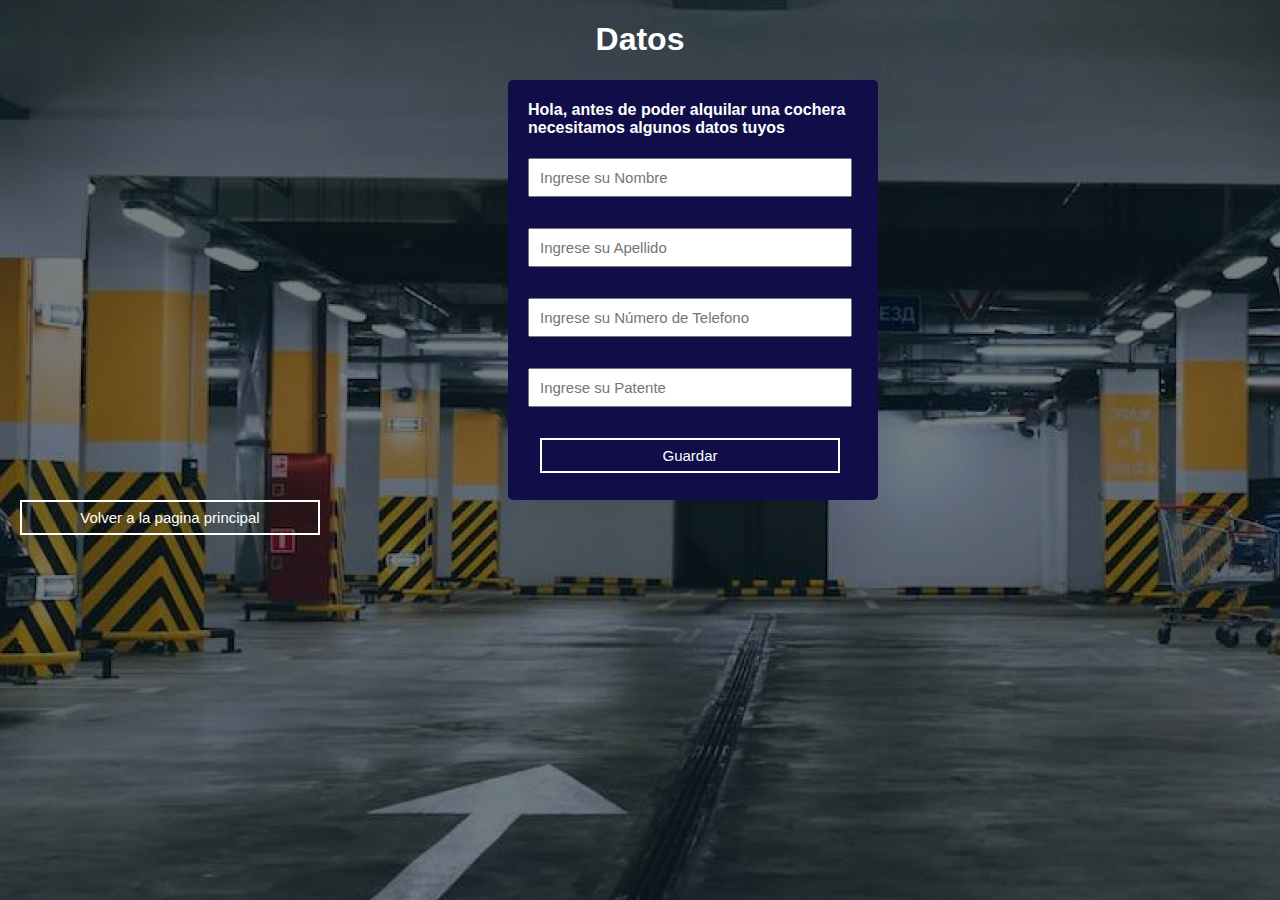
<file: Pagina/Php/AlquilarCochera.html>
<!DOCTYPE html>
<html lang="en">
<head>
    <meta charset="UTF-8">
    <meta http-equiv="X-UA-Compatible" content="IE=edge">
    <meta name="viewport" content="width=device-width, initial-scale=1.0">
    <link rel="stylesheet" href="RentarCochera.css">
    <title>Datos Auto</title>
</head>
<body>
<header>

    <div class="titulo">
        <h1>Datos</h1>
    </div>  

<header>
    <div class="formulario">
<form action="Alquilar.php" method = "POST"> 
    <h4>Hola, antes de poder alquilar una cochera necesitamos algunos datos tuyos</h4>

<input class="controls" type="text" name="Nombre" id="Nombre" placeholder="Ingrese su Nombre">

<p></p>

<input class="controls" type="text" name="Apellido" id="Apellido" placeholder="Ingrese su Apellido">

<p></p>

<input class="controls" type="number" name="Telefono" id="Telefono" placeholder="Ingrese su Número de Telefono">

<p></p>

<input  class="controls" type="controls" name="Patente" id="Patente" placeholder="Ingrese su Patente">

<p></p>

<input class="submit" type="submit" value= "Guardar" name="guardar" id="guardar" placeholder="Guardar">

<p>
</form>
</div>

<form action="./PaginaPrincipal.html">
<input type="submit" value= "Volver a la pagina principal" name="VolverPrincipal" id="volver" >
</form>
</p>

</body>
</html>
</file>
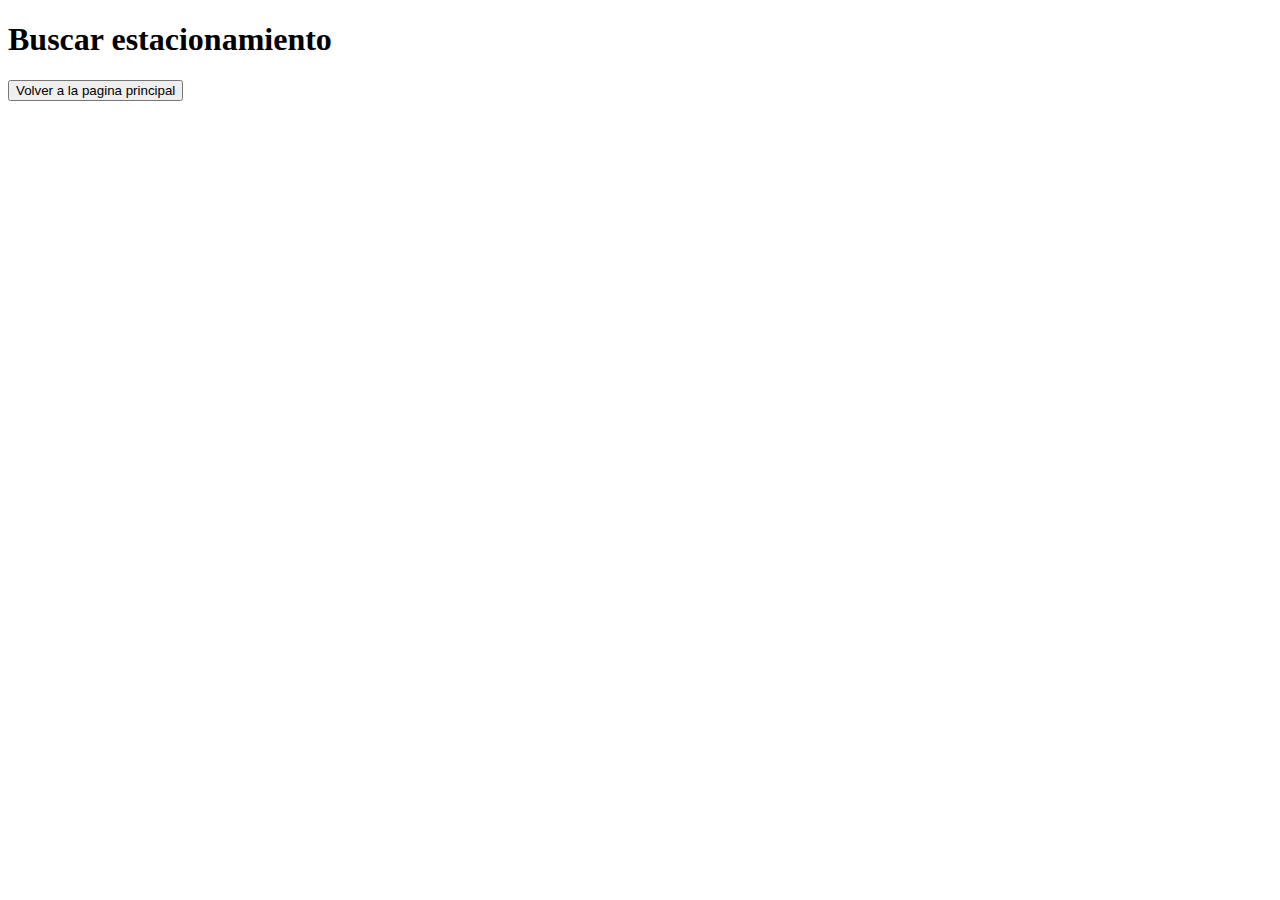
<file: Pagina/Php/BuscarEstacionamiento.html>
<!DOCTYPE html>
<html lang="en">
<head>
    <meta charset="UTF-8">
    <meta http-equiv="X-UA-Compatible" content="IE=edge">
    <meta name="viewport" content="width=device-width, initial-scale=1.0">
    <title>Buscar Estacionamiento</title>
</head>
<body>
<header>

<h1>Buscar estacionamiento</h1>   

<header>
<form action="./PaginaPrincipal.html">
<input type="submit" value= "Volver a la pagina principal" name="VolverPrincipal" id="volver" >
</form>
</p>



</body>
</html>
</file>
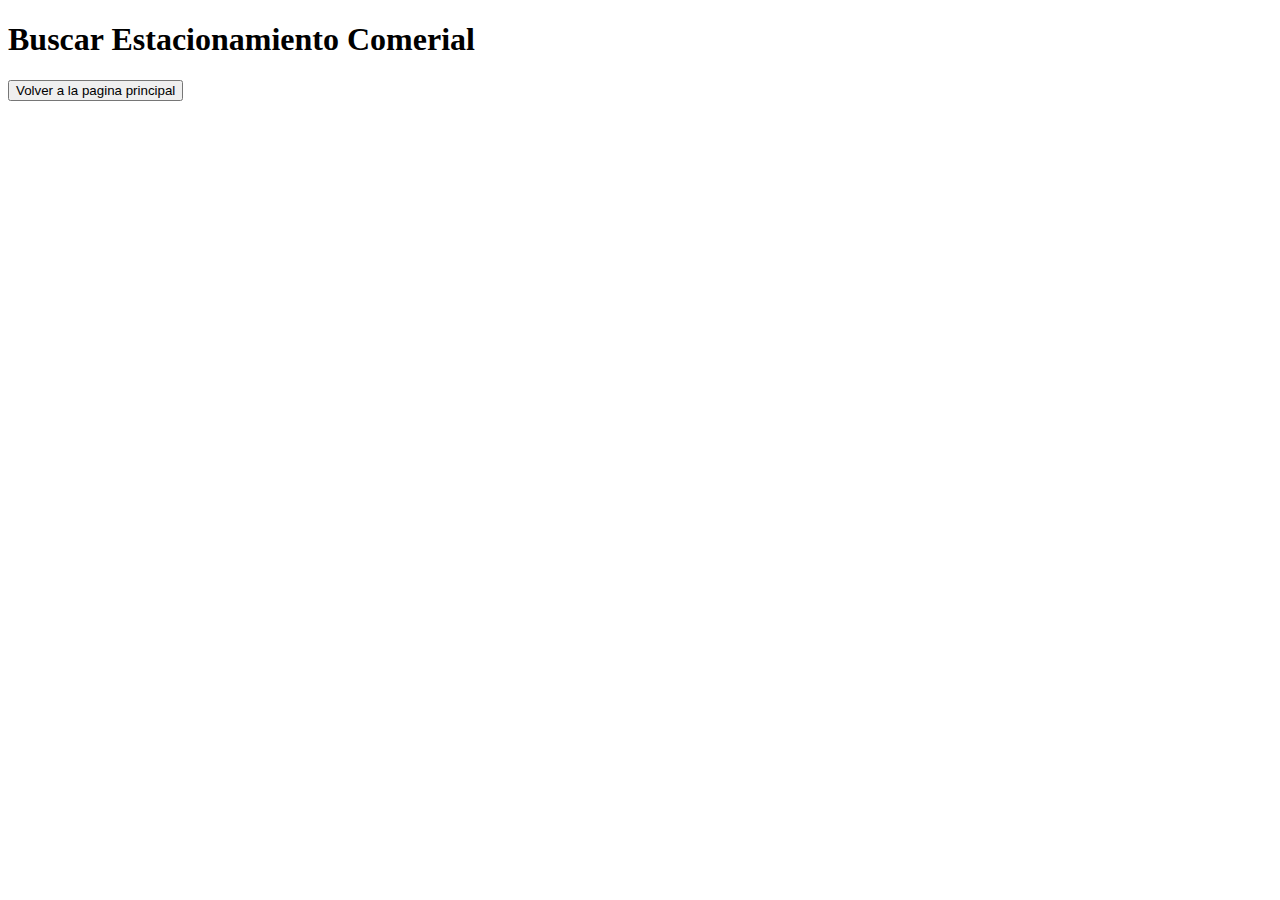
<file: Pagina/Php/BuscarEstacionamientoComercial.html>
<!DOCTYPE html>
<html lang="en">
<head>
    <meta charset="UTF-8">
    <meta http-equiv="X-UA-Compatible" content="IE=edge">
    <meta name="viewport" content="width=device-width, initial-scale=1.0">
    <title>Buscar Estacionamiento Comercial</title>
</head>
<body>
<header>

<h1>Buscar Estacionamiento Comerial</h1>   

<header>
<form action="./PaginaPrincipal.html">
<input type="submit" value= "Volver a la pagina principal" name="VolverPrincipal" id="volver" >
</form>
</p>



</body>
</html>
</file>
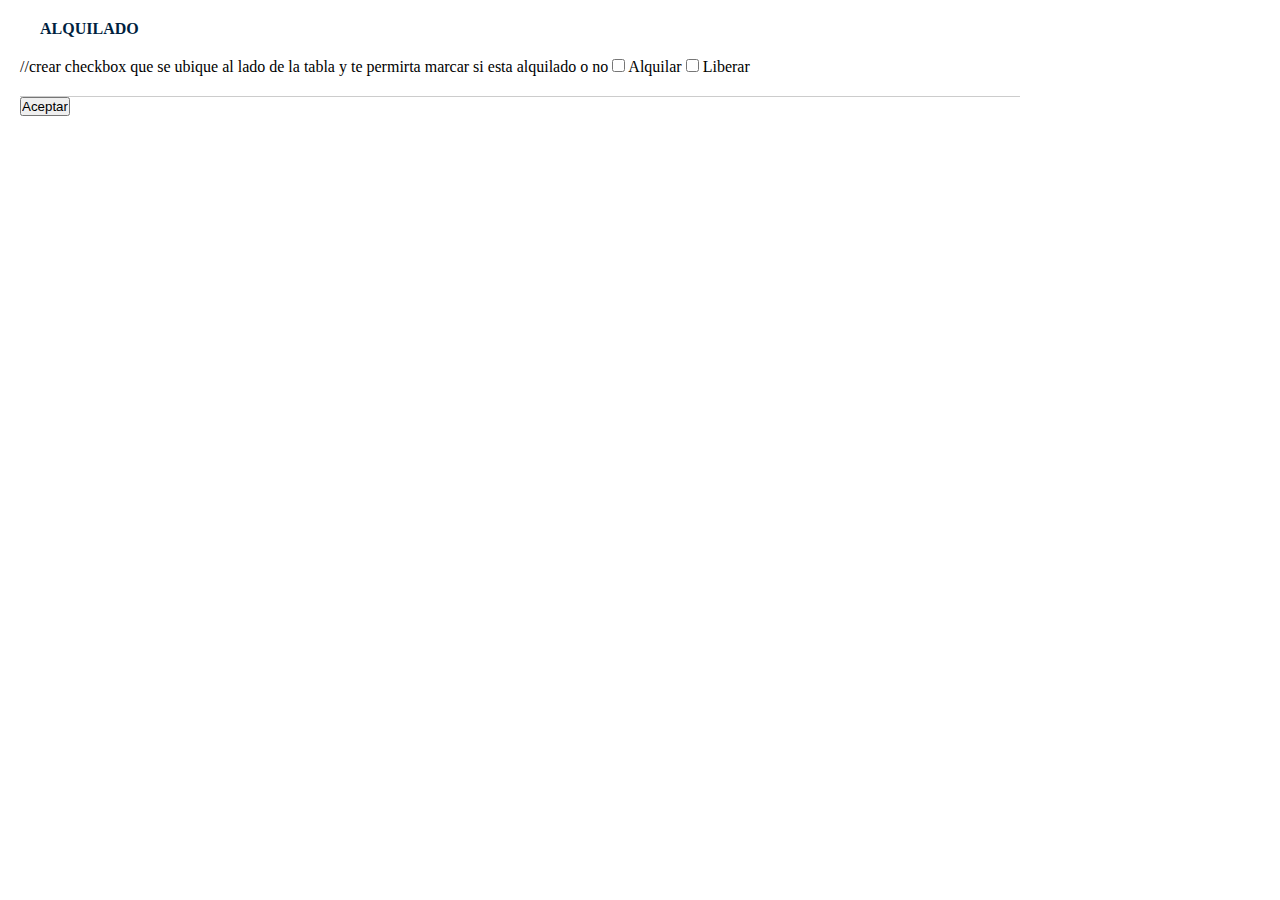
<file: Pagina/Php/checkboxes.html>
<!DOCTYPE html>
<html lang="en">
<head>
    <meta charset="UTF-8">
    <meta http-equiv="X-UA-Compatible" content="IE=edge">
    <meta name="viewport" content="width=device-width, initial-scale=1.0">
    <link rel="stylesheet" href="raro.css">
    <title>Document</title>
</head>
<body>
    
</body>
</html><div class="wrap">
    <form action="" class="formulario">
        <div class="radio">
            <h2>ALQUILADO</h2>

            //crear checkbox que se ubique al lado de la tabla y te permirta marcar si esta alquilado o no

            <input type="checkbox" name="alquilado" id="si">
            <label for="Alquilar">Alquilar</label>

            <input type="checkbox" name="alquilado" id="no">
            <label for="Liberar">Liberar</label>

            </div>
            <input type="submit" value= "Aceptar" name="Aceptar" id="Aceptar" placeholder="Aceptar">
    
            </div>
    
        
    </form>
</div>
</file>
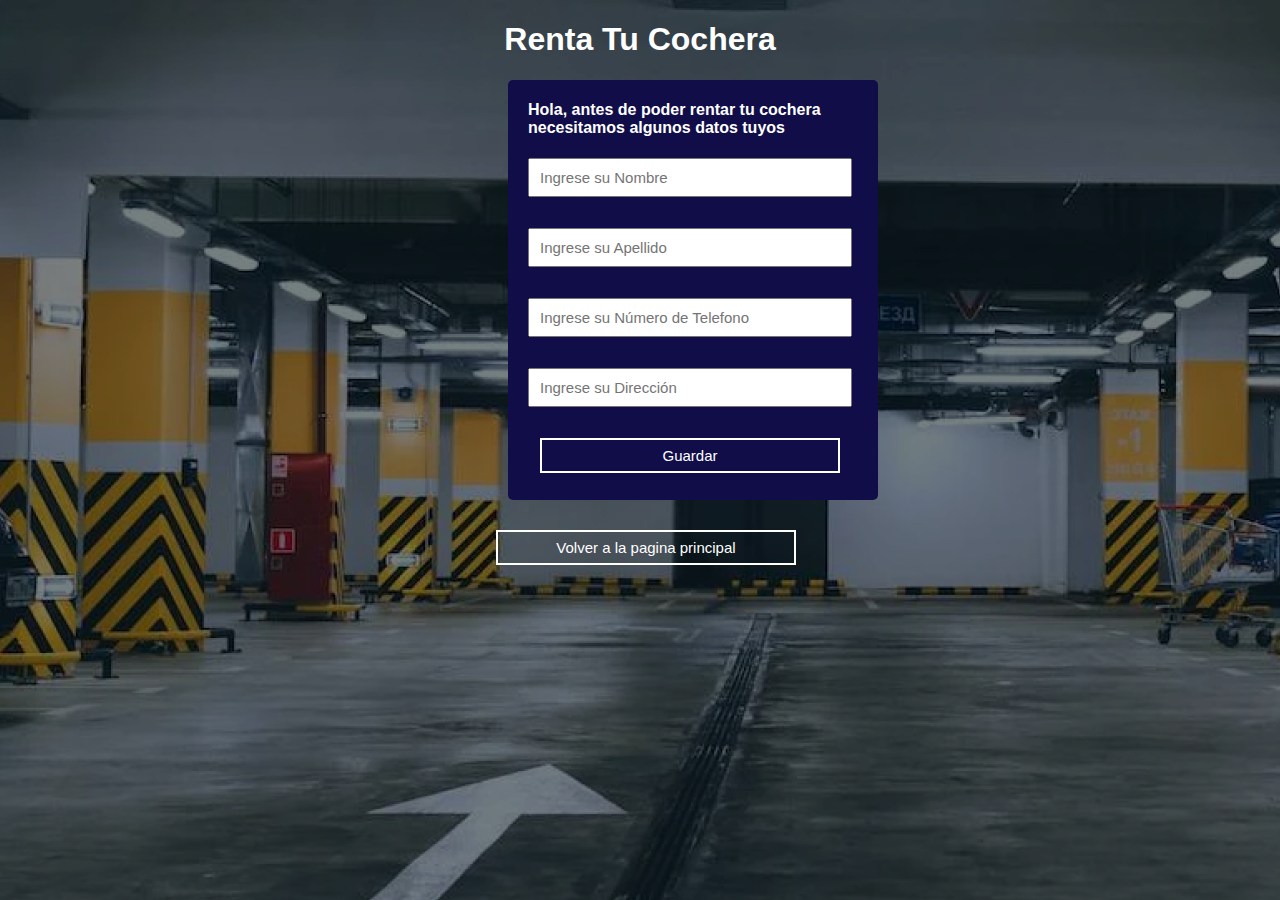
<file: Pagina/Php/RentarCochera.html>
<!DOCTYPE html>
<html lang="en">
<head>
    <meta charset="UTF-8">
    <meta http-equiv="X-UA-Compatible" content="IE=edge">
    <meta name="viewport" content="width=device-width, initial-scale=1.0">
    <link rel="stylesheet" href="RentarCochera.css">
    <title>Renta Tu Cochera</title>
</head>
<body>
<header>
<div class="titulo">
    <h1>Renta Tu Cochera</h1>
</div>
   

<header>
<div class="formulario">
    <form action="Rentar.php" method = "POST"> 
        <h4>Hola, antes de poder rentar tu cochera necesitamos algunos datos tuyos</h4>

        <input class="controls" type="text" name="Nombre" id="Nombre" placeholder="Ingrese su Nombre">
        
        <p></p>
        
        <input class="controls" type="text" name="Apellido" id="Apellido" placeholder="Ingrese su Apellido">
        
        <p></p>
        
        <input class="controls" type="number" name="Telefono" id="Telefono" placeholder="Ingrese su Número de Telefono">
        
        <p></p>
        
        <input class="controls" type="text" name="Direccion" id="Direccion" placeholder="Ingrese su Dirección">
        
        <p></p>
        <input type="submit" value= "Guardar" name="guardar" id="guardar" placeholder="Guardar">
        
        <p>
        </form>
</div>

<div class="volver">
    <form action="./PaginaPrincipal.html">
        <input type="submit" value= "Volver a la pagina principal" name="VolverPrincipal" id="volver" >
    </form>
</div>


</body>
</html>
</file>
<file: Pagina/Php/RentarCochera.css>
body{
    background-image: url(estacionar.png);
    font-family: sans-serif;
    color: white;
}
.titulo{
    text-align: center;
}
.formulario{
    display: flex;
    justify-content: center;
    width: 330px;
    background: #110d49;
    height: 420px;
    margin-left: 500px;
    padding: 0 20px;
    border-radius: 5px;
}
.formulario .controls{
    width: 300px;
    height: 35px;
    padding: 0 10px;
    margin-bottom: 15px;
    font-size: 15px;
}
.volver{
    display: flex;
    justify-content: center;
    margin-top: 30px;
}
input[type="submit"]{
    width: 300px;
    height: 35px;
    margin-left: 12px;
    font-size: 15px;
    background: none;
    color: white;
    border: 2px solid white;
}
input[type="submit"]:hover{
    background: black;
    transition:.2s;
}
</file>
<file: Pagina/Php/raro.css>
*{
    box-sizing: border-box;
    -webkit-box-sizing: border-box;
    -moz-box-sizing: border-box;
    margin: 0;
    padding: 0;
}

body {
    font-size: 16px;
    background: #fff;
    font-family: "Roboto";
}

.wrap {
    width: 90%;
    max-width: 1000px;
    margin: 0 20px;
    /*margin: auto;*/
}

.formulario h2 {
    font-size: 16px;
    color: #001F3F;
    margin-bottom: 20px;
    margin-left: 20px;
}

.formulario > div {
    padding: 20px 0;
    border-bottom: 1px solid #ccc;
}
</file>
